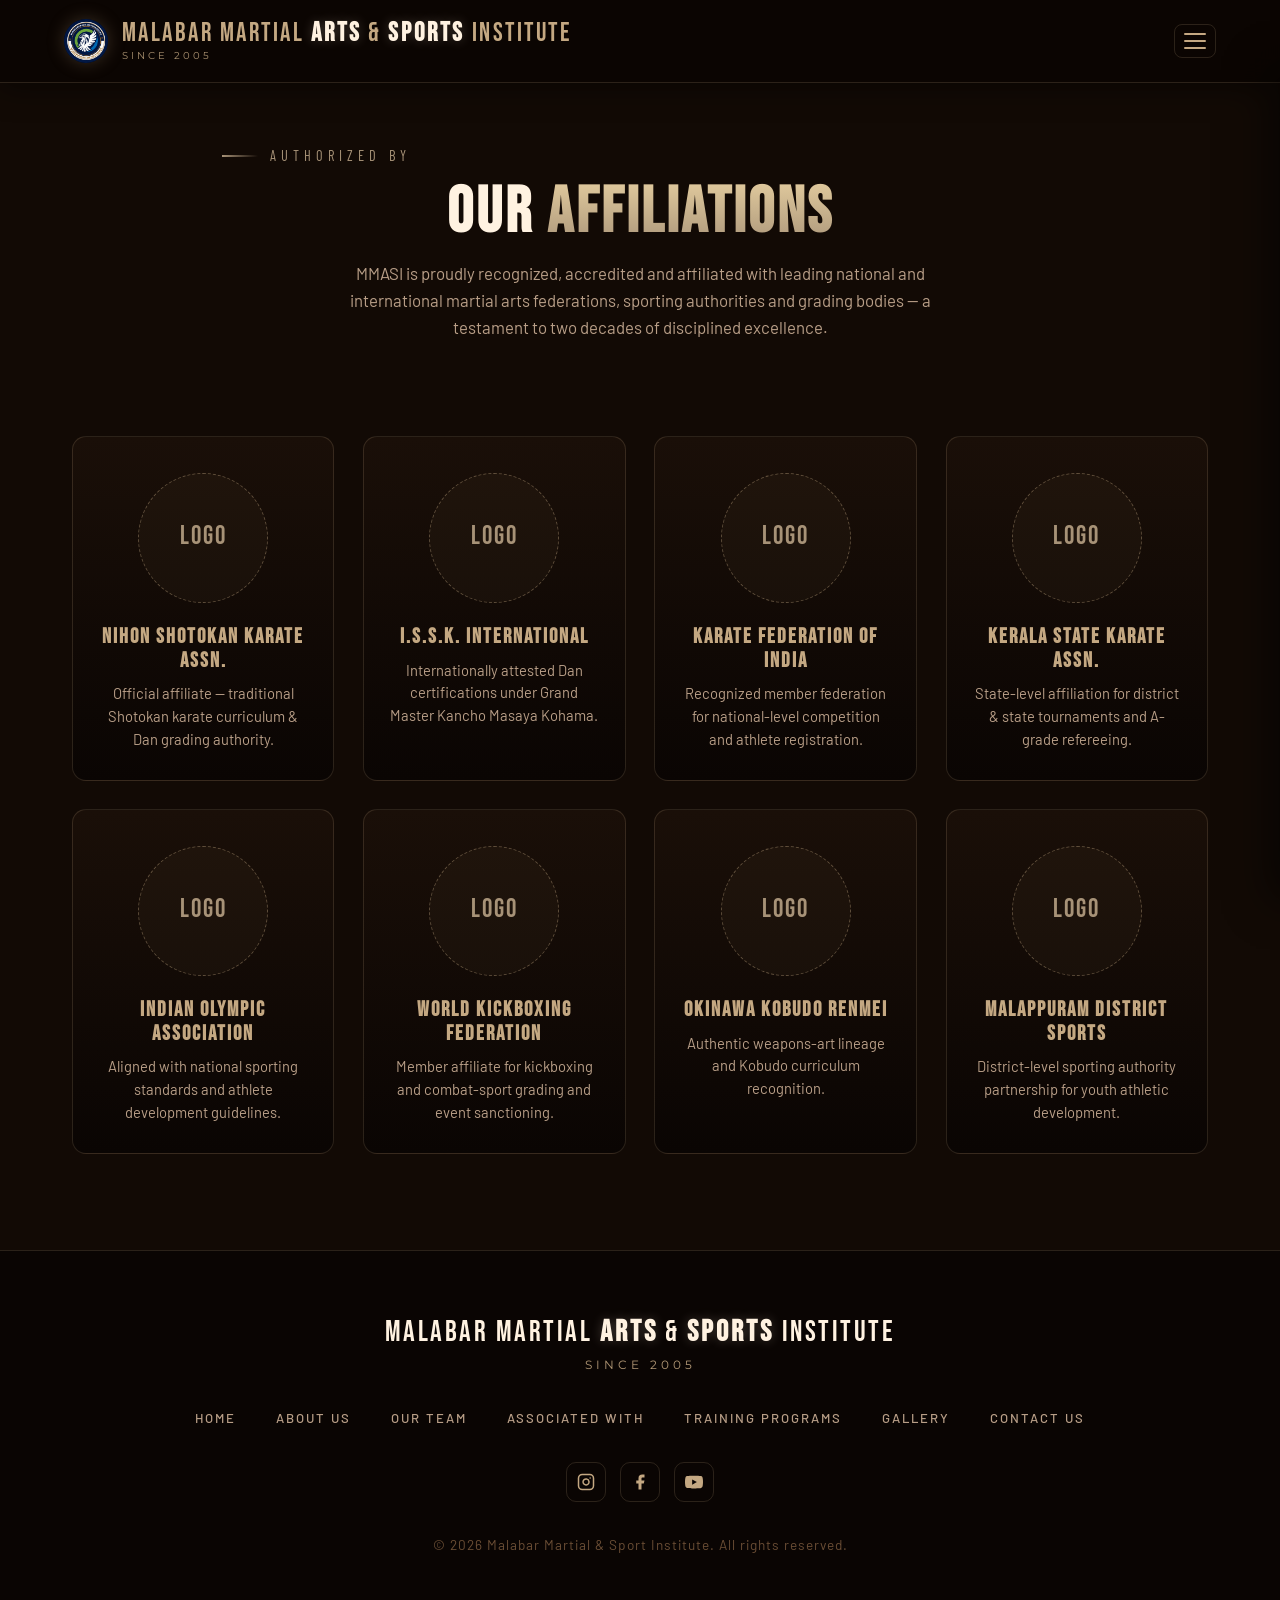
<file: associated.html>
<!DOCTYPE html>
<html lang="en">
<head>
<meta charset="UTF-8">
<meta name="viewport" content="width=device-width, initial-scale=1.0">
<title>Associated With — Malabar Martial & Sport Institute</title>
<meta name="description" content="Federations, associations and authorities that recognize and accredit Malabar Martial Arts & Sports Institute.">
<link href="https://fonts.googleapis.com/css2?family=Bebas+Neue&family=Montserrat:wght@300;400;500&family=Barlow:wght@300;400;500;600;700&family=Barlow+Condensed:wght@400;600;700&family=Cormorant+Garamond:ital,wght@1,400;1,500&display=swap" rel="stylesheet">
<link rel="stylesheet" href="styles.css">
</head>
<body>

<!-- NAV -->
<nav>
  <a href="index.html" class="nav-logo">
    <img src="logo.png" alt="MMASI Logo" class="nav-logo-img">
    <span class="nav-logo-text-wrap">
      <span class="nav-logo-text-desktop">MALABAR MARTIAL <span class="logo-arts">ARTS</span> &amp; <span class="logo-sports">SPORTS</span> INSTITUTE</span>
      <span class="nav-logo-text-mobile">MMASI</span>
      <span class="nav-logo-tag">Since 2005</span>
    </span>
  </a>
  <button class="nav-hamburger" id="hamburger" aria-label="Toggle menu" onclick="toggleMenu()">
    <span></span><span></span><span></span>
  </button>

  <div class="nav-drawer" id="navDrawer">
    <ul class="drawer-links">
      <li><a href="index.html" onclick="closeMenu()">Home</a></li>
      <li><a href="index.html#about" onclick="closeMenu()">About Us</a></li>
      <li><a href="team.html" onclick="closeMenu()">Our Team</a></li>
      <li><a href="associated.html" onclick="closeMenu()">Associated With</a></li>
      <li><a href="index.html#programs" onclick="closeMenu()">Training Programs</a></li>
      <li><a href="gallery.html" onclick="closeMenu()">Gallery</a></li>
      <li><a href="index.html#contact" onclick="closeMenu()">Contact Us</a></li>
    </ul>
    <div class="drawer-social">
      <div class="drawer-social-label">Follow Us</div>
      <div class="drawer-social-links">
        <a href="https://instagram.com" target="_blank" rel="noopener" aria-label="Instagram">
          <svg width="22" height="22" viewBox="0 0 24 24" fill="none" stroke="currentColor" stroke-width="2" stroke-linecap="round" stroke-linejoin="round"><rect x="2" y="2" width="20" height="20" rx="5" ry="5"/><path d="M16 11.37A4 4 0 1 1 12.63 8 4 4 0 0 1 16 11.37z"/><line x1="17.5" y1="6.5" x2="17.51" y2="6.5"/></svg>
        </a>
        <a href="https://facebook.com" target="_blank" rel="noopener" aria-label="Facebook">
          <svg width="22" height="22" viewBox="0 0 24 24" fill="currentColor"><path d="M18 2h-3a5 5 0 0 0-5 5v3H7v4h3v8h4v-8h3l1-4h-4V7a1 1 0 0 1 1-1h3z"/></svg>
        </a>
        <a href="https://youtube.com" target="_blank" rel="noopener" aria-label="YouTube">
          <svg width="22" height="22" viewBox="0 0 24 24" fill="currentColor"><path d="M23.5 6.19a3.02 3.02 0 0 0-2.12-2.14C19.56 3.5 12 3.5 12 3.5s-7.56 0-9.38.55A3.02 3.02 0 0 0 .5 6.19 31.5 31.5 0 0 0 0 12a31.5 31.5 0 0 0 .5 5.81 3.02 3.02 0 0 0 2.12 2.14c1.82.55 9.38.55 9.38.55s7.56 0 9.38-.55a3.02 3.02 0 0 0 2.12-2.14A31.5 31.5 0 0 0 24 12a31.5 31.5 0 0 0-.5-5.81zM9.55 15.5V8.5l6.27 3.5-6.27 3.5z"/></svg>
        </a>
      </div>
    </div>
  </div>
</nav>

<!-- HERO -->
<header class="assoc-hero reveal fade-bottom">
  <div class="section-label">Authorized By</div>
  <h1>OUR <em>AFFILIATIONS</em></h1>
  <p>MMASI is proudly recognized, accredited and affiliated with leading national and international martial arts federations, sporting authorities and grading bodies — a testament to two decades of disciplined excellence.</p>
</header>

<!-- GRID -->
<section class="assoc-grid">
  <div class="assoc-card reveal fade-bottom delay-1">
    <div class="assoc-logo-placeholder">LOGO</div>
    <h3>Nihon Shotokan Karate Assn.</h3>
    <p>Official affiliate — traditional Shotokan karate curriculum &amp; Dan grading authority.</p>
  </div>
  <div class="assoc-card reveal fade-bottom delay-2">
    <div class="assoc-logo-placeholder">LOGO</div>
    <h3>I.S.S.K. International</h3>
    <p>Internationally attested Dan certifications under Grand Master Kancho Masaya Kohama.</p>
  </div>
  <div class="assoc-card reveal fade-bottom delay-3">
    <div class="assoc-logo-placeholder">LOGO</div>
    <h3>Karate Federation of India</h3>
    <p>Recognized member federation for national-level competition and athlete registration.</p>
  </div>
  <div class="assoc-card reveal fade-bottom delay-1">
    <div class="assoc-logo-placeholder">LOGO</div>
    <h3>Kerala State Karate Assn.</h3>
    <p>State-level affiliation for district &amp; state tournaments and A-grade refereeing.</p>
  </div>
  <div class="assoc-card reveal fade-bottom delay-2">
    <div class="assoc-logo-placeholder">LOGO</div>
    <h3>Indian Olympic Association</h3>
    <p>Aligned with national sporting standards and athlete development guidelines.</p>
  </div>
  <div class="assoc-card reveal fade-bottom delay-3">
    <div class="assoc-logo-placeholder">LOGO</div>
    <h3>World Kickboxing Federation</h3>
    <p>Member affiliate for kickboxing and combat-sport grading and event sanctioning.</p>
  </div>
  <div class="assoc-card reveal fade-bottom delay-1">
    <div class="assoc-logo-placeholder">LOGO</div>
    <h3>Okinawa Kobudo Renmei</h3>
    <p>Authentic weapons-art lineage and Kobudo curriculum recognition.</p>
  </div>
  <div class="assoc-card reveal fade-bottom delay-2">
    <div class="assoc-logo-placeholder">LOGO</div>
    <h3>Malappuram District Sports</h3>
    <p>District-level sporting authority partnership for youth athletic development.</p>
  </div>
</section>

<!-- FOOTER -->
<footer>
  <div class="footer-logo">MALABAR MARTIAL <span class="logo-arts">ARTS</span> &amp; <span class="logo-sports">SPORTS</span> INSTITUTE<div class="footer-logo-tag">Since 2005</div></div>
  <ul class="footer-links">
    <li><a href="index.html">Home</a></li>
    <li><a href="index.html#about">About Us</a></li>
    <li><a href="team.html">Our Team</a></li>
    <li><a href="associated.html">Associated With</a></li>
    <li><a href="index.html#programs">Training Programs</a></li>
    <li><a href="gallery.html">Gallery</a></li>
    <li><a href="index.html#contact">Contact Us</a></li>
  </ul>
  <div class="footer-social">
    <a href="https://instagram.com" target="_blank" rel="noopener" aria-label="Instagram">
      <svg width="18" height="18" viewBox="0 0 24 24" fill="none" stroke="currentColor" stroke-width="2" stroke-linecap="round" stroke-linejoin="round"><rect x="2" y="2" width="20" height="20" rx="5" ry="5"/><path d="M16 11.37A4 4 0 1 1 12.63 8 4 4 0 0 1 16 11.37z"/><line x1="17.5" y1="6.5" x2="17.51" y2="6.5"/></svg>
    </a>
    <a href="https://facebook.com" target="_blank" rel="noopener" aria-label="Facebook">
      <svg width="18" height="18" viewBox="0 0 24 24" fill="currentColor"><path d="M18 2h-3a5 5 0 0 0-5 5v3H7v4h3v8h4v-8h3l1-4h-4V7a1 1 0 0 1 1-1h3z"/></svg>
    </a>
    <a href="https://youtube.com" target="_blank" rel="noopener" aria-label="YouTube">
      <svg width="18" height="18" viewBox="0 0 24 24" fill="currentColor"><path d="M23.5 6.19a3.02 3.02 0 0 0-2.12-2.14C19.56 3.5 12 3.5 12 3.5s-7.56 0-9.38.55A3.02 3.02 0 0 0 .5 6.19 31.5 31.5 0 0 0 0 12a31.5 31.5 0 0 0 .5 5.81 3.02 3.02 0 0 0 2.12 2.14c1.82.55 9.38.55 9.38.55s7.56 0 9.38-.55a3.02 3.02 0 0 0 2.12-2.14A31.5 31.5 0 0 0 24 12a31.5 31.5 0 0 0-.5-5.81zM9.55 15.5V8.5l6.27 3.5-6.27 3.5z"/></svg>
    </a>
  </div>
  <div class="footer-copy">© 2026 Malabar Martial & Sport Institute. All rights reserved.</div>
</footer>

<script src="script.js"></script>
</body>
</html>
</file>
<file: styles.css>
@import url('https://fonts.googleapis.com/css2?family=Bebas+Neue&family=Barlow:wght@300;400;500;600;700&family=Barlow+Condensed:wght@400;600;700&family=Cormorant+Garamond:ital,wght@1,400;1,500&display=swap');

:root {
  /* UNIFIED LUXURY DARK-GOLD */
  --bg: #120A05;
  --bg-card: #1A0F08;
  --bg-raised: #241810;
  --bg-deep: #0A0503;
  --gold: #A79277;
  --gold-light: #C4A882;
  --gold-bright: #E6CFA1;
  --gold-dark: #8B7355;
  --accent: #D4956A;
  --warm: #FFF2E1;
  --muted: #B89E87;
  --dim: #6B4E35;
  --border: rgba(196, 168, 130, 0.18);
  --border-light: rgba(196, 168, 130, 0.4);
  --gold-glow: 0 0 24px rgba(196, 168, 130, 0.45), 0 0 60px rgba(196, 168, 130, 0.18);
}

* { margin: 0; padding: 0; box-sizing: border-box; }
html { scroll-behavior: smooth; }
body {
  font-family: 'Barlow', sans-serif;
  background: var(--bg);
  color: var(--warm);
  overflow-x: hidden;
  line-height: 1.6;
}

/* Universal heading polish */
h1, h2, h3, h4, .section-title, .sensei-name, .program-card h3,
.discipline-card h3, .location-card h3, .mv-title, .footer-logo {
  letter-spacing: 2.2px;
  line-height: 1.15;
}

/* NAVBAR */
nav {
  position: fixed; top: 0; left: 0; right: 0; z-index: 100;
  display: flex; align-items: center; justify-content: space-between;
  padding: 1.2rem 4rem;
  background: rgba(10, 5, 3, 0.82);
  box-shadow: 0 4px 30px rgba(0, 0, 0, 0.5);
  backdrop-filter: blur(14px); -webkit-backdrop-filter: blur(14px);
  border-bottom: 1px solid var(--border);
}
.nav-logo {
  font-family: 'Bebas Neue', sans-serif;
  font-size: 1.6rem; letter-spacing: 2.5px; color: var(--warm);
  display: flex; align-items: center; gap: 0.85rem; text-decoration: none;
}
.nav-logo span { color: var(--gold-light); }
.nav-logo-text-wrap { display: flex; flex-direction: column; line-height: 1; gap: 4px; }
.nav-logo-text-mobile { display: none; }
.nav-logo-text-desktop { display: inline; }
.nav-logo-tag {
  font-family: 'Montserrat', sans-serif;
  font-size: 0.62rem; letter-spacing: 3px; text-transform: uppercase;
  color: var(--gold-light) !important; font-weight: 400;
  opacity: 0.85;
}
.nav-logo-img { width: 44px; height: 44px; object-fit: contain; border-radius: 50%; box-shadow: 0 0 18px rgba(196,168,130,0.25); }

/* Footer heritage tag */
.footer-logo-tag {
  font-family: 'Montserrat', sans-serif;
  font-size: 0.72rem; letter-spacing: 4px; text-transform: uppercase;
  color: var(--gold-light); font-weight: 400;
  margin-top: 0.6rem; opacity: 0.9;
}

/* Associated With page */
.assoc-hero {
  padding: 9rem 2rem 3rem; text-align: center; max-width: 900px; margin: 0 auto;
}
.assoc-hero h1 {
  font-family: 'Bebas Neue', sans-serif; font-size: clamp(2.4rem, 5vw, 4rem);
  letter-spacing: 3px; margin: 1rem 0;
}
.assoc-hero h1 em {
  font-style: normal;
  background: linear-gradient(180deg, var(--gold-bright), var(--gold));
  -webkit-background-clip: text; background-clip: text; -webkit-text-fill-color: transparent;
}
.assoc-hero p { color: var(--muted); font-size: 1.05rem; max-width: 640px; margin: 1rem auto 0; }
.assoc-grid {
  max-width: 1200px; margin: 3rem auto 6rem; padding: 0 2rem;
  display: grid; grid-template-columns: repeat(auto-fit, minmax(240px, 1fr));
  gap: 1.8rem;
}
.assoc-card {
  background: linear-gradient(180deg, var(--bg-card), var(--bg-deep));
  border: 1px solid var(--border);
  border-radius: 14px;
  padding: 2.2rem 1.6rem 1.8rem;
  text-align: center;
  transition: 0.4s ease;
  position: relative; overflow: hidden;
}
.assoc-card::before {
  content: ''; position: absolute; top: 0; left: 0; right: 0; height: 2px;
  background: linear-gradient(90deg, transparent, var(--gold-light), transparent);
  opacity: 0; transition: 0.4s ease;
}
.assoc-card:hover {
  transform: translateY(-6px);
  border-color: var(--gold-light);
  box-shadow: var(--gold-glow);
}
.assoc-card:hover::before { opacity: 1; }
.assoc-logo-placeholder {
  width: 130px; height: 130px; margin: 0 auto 1.4rem;
  border: 1.5px dashed var(--border-light); border-radius: 50%;
  display: flex; align-items: center; justify-content: center;
  background: rgba(196,168,130,0.04);
  color: var(--gold); font-family: 'Bebas Neue', sans-serif;
  font-size: 1.6rem; letter-spacing: 2px;
}
.assoc-card h3 {
  font-family: 'Bebas Neue', sans-serif;
  font-size: 1.3rem; letter-spacing: 2px; color: var(--gold-light);
  margin-bottom: 0.6rem;
}
.assoc-card p {
  color: var(--muted); font-size: 0.92rem; line-height: 1.55;
}
@media (max-width: 768px) {
  .nav-logo-tag { font-size: 0.55rem; letter-spacing: 2.5px; }
}

.nav-hamburger {
  display: flex; flex-direction: column; gap: 5px;
  cursor: pointer; padding: 8px 9px;
  background: transparent; border: 1px solid var(--border);
  border-radius: 8px; transition: 0.3s ease;
}
.nav-hamburger:hover { border-color: var(--gold); box-shadow: 0 0 14px rgba(196,168,130,0.2); }
.nav-hamburger span { width: 22px; height: 2px; background: var(--gold-light); border-radius: 2px; transition: 0.3s ease; }

.nav-drawer {
  position: fixed; top: 70px; right: 0;
  width: 320px; height: calc(100vh - 70px);
  background: var(--bg-card); border-left: 1px solid var(--border);
  transform: translateX(100%); transition: 0.4s cubic-bezier(0.4, 0, 0.2, 1);
  z-index: 99; box-shadow: -10px 0 40px rgba(0,0,0,0.6);
}
.nav-drawer.open { transform: translateX(0); }
.drawer-links { list-style: none; padding: 20px; }
.drawer-links a {
  display: block; padding: 14px 0; color: var(--warm);
  text-decoration: none; font-weight: 500; letter-spacing: 1.5px;
  text-transform: uppercase; font-size: 0.9rem; transition: 0.3s;
}
.drawer-links a:hover { color: var(--gold-light); padding-left: 10px; }
/* PROGRAMS THUMBNAIL */
.program-thumb-wrap {
  width: 100%; height: 180px;
  border-radius: 12px; overflow: hidden;
  margin-bottom: 1.6rem;
  border: 1.5px solid var(--gold-light);
  box-shadow: 0 4px 20px rgba(196,168,130,0.18);
  position: relative;
}
.program-thumb {
  width: 100%; height: 100%; object-fit: cover;
  display: block;
  filter: saturate(0.75) brightness(0.85);
  transition: transform 0.55s cubic-bezier(0.2,0.8,0.2,1), filter 0.55s ease;
}
.program-card:hover .program-thumb {
  transform: scale(1.08);
  filter: saturate(0.95) brightness(0.95);
}
.program-thumb-wrap::after {
  content: '';
  position: absolute; inset: 0;
  background: linear-gradient(180deg, transparent 55%, rgba(10,5,3,0.65) 100%);
  pointer-events: none;
  border-radius: 10px;
}


/* HERO */
.hero {
  min-height: 100vh; display: flex; align-items: center;
  position: relative; overflow: hidden;
  padding: 9rem 4rem 5rem;
}
.hero-bg {
  position: absolute; inset: 0;
  background: linear-gradient(135deg, rgba(10,5,3,0.94), rgba(26,15,8,0.88)),
              url('https://images.unsplash.com/photo-1555597673-b21d5c935865?w=1800&q=80') center/cover no-repeat;
}
.hero-accent {
  position: absolute; inset: 0;
  background: radial-gradient(circle at 80% 20%, rgba(196,168,130,0.18), transparent 55%),
              radial-gradient(circle at 0% 100%, rgba(212,149,106,0.08), transparent 50%);
  pointer-events: none;
}
.kanji-bg {
  position: absolute; right: -5%; top: 50%;
  transform: translateY(-50%);
  font-size: 42vw; color: rgba(196,168,130,0.035);
  font-family: serif; line-height: 1; pointer-events: none; z-index: 1;
}
.hero-content { position: relative; z-index: 2; max-width: 760px; }
.hero-logo-img {
  width: 150px; height: 150px; object-fit: contain;
  border-radius: 50%; display: block; margin-bottom: 2rem;
  filter: drop-shadow(0 0 35px rgba(196,168,130,0.4));
}
.hero-eyebrow {
  font-family: 'Barlow Condensed', sans-serif;
  font-size: 0.9rem; letter-spacing: 6px;
  text-transform: uppercase; color: var(--gold);
  margin-bottom: 1.2rem;
}
.white { color: var(--warm); }
h1 {
  font-family: 'Bebas Neue', sans-serif;
  font-size: clamp(3.2rem, 8vw, 8rem);
  line-height: 0.95; letter-spacing: 3px;
  color: var(--warm); margin-bottom: 1.2rem; text-transform: uppercase;
}
h1 .accent {
  color: var(--gold-light);
  text-shadow: 0 0 30px rgba(196,168,130,0.35);
  background: linear-gradient(180deg, var(--gold-bright), var(--gold));
  -webkit-background-clip: text; background-clip: text;
  -webkit-text-fill-color: transparent;
}
.hero-tagline {
  font-family: 'Cormorant Garamond', serif;
  font-style: italic; font-size: clamp(1.3rem, 2.2vw, 1.8rem);
  color: var(--gold-light); margin-bottom: 1.5rem;
  letter-spacing: 1px;
}
.hero-sub {
  font-size: 1.08rem; color: var(--muted);
  line-height: 1.75; max-width: 540px; margin-bottom: 2.5rem;
}

/* BUTTONS */
.hero-buttons { display: flex; gap: 1rem; flex-wrap: wrap; }
.btn-primary {
  background: linear-gradient(135deg, var(--gold-light), var(--gold-dark));
  color: var(--bg); padding: 1.1rem 2.6rem; border: none;
  border-radius: 8px; font-weight: 700; letter-spacing: 2px;
  text-decoration: none; transition: 0.4s ease;
  display: inline-block; text-transform: uppercase; font-size: 0.9rem;
  box-shadow: 0 6px 20px rgba(196,168,130,0.3);
}
.btn-primary:hover {
  transform: translateY(-3px);
  box-shadow: 0 10px 30px rgba(196,168,130,0.5);
}
.btn-ghost {
  background: transparent; color: var(--gold-light);
  padding: 1.1rem 2.6rem; border: 1px solid var(--gold);
  border-radius: 8px; font-weight: 600; letter-spacing: 2px;
  text-decoration: none; transition: 0.4s ease;
  position: relative; overflow: hidden; z-index: 1;
  text-transform: uppercase; font-size: 0.9rem;
}
.btn-ghost::before {
  content: ''; position: absolute; top: 0; left: 0;
  width: 0%; height: 100%;
  background: linear-gradient(135deg, var(--gold), var(--gold-dark));
  transition: 0.4s ease; z-index: -1;
}
.btn-ghost:hover::before { width: 100%; }
.btn-ghost:hover { color: var(--bg); box-shadow: 0 6px 20px rgba(167,146,119,0.3); }

/* HERO STATS */
.hero-stats {
  position: absolute; bottom: 4rem; right: 4rem;
  display: flex; gap: 3rem; z-index: 2;
}
.stat-item { text-align: center; }
.stat-num { font-family: 'Bebas Neue', sans-serif; font-size: 3rem; color: var(--gold-light); line-height: 1; }
.stat-num span { color: var(--accent); }
.stat-label {
  font-family: 'Barlow Condensed', sans-serif;
  font-size: 0.8rem; letter-spacing: 2.5px; color: var(--muted);
  text-transform: uppercase; margin-top: 0.5rem;
}

/* SECTION */
section { padding: 8rem 4rem; position: relative; }
.section-label {
  font-family: 'Barlow Condensed', sans-serif;
  font-size: 0.9rem; letter-spacing: 5px; text-transform: uppercase;
  color: var(--gold); margin-bottom: 1rem;
  display: flex; align-items: center; gap: 12px;
}
.section-label::before {
  content: ''; display: inline-block;
  width: 36px; height: 2px;
  background: linear-gradient(to right, var(--gold), transparent);
}
.section-title {
  font-family: 'Bebas Neue', sans-serif;
  font-size: clamp(2.8rem, 6vw, 5rem);
  color: var(--warm); margin-bottom: 4rem; letter-spacing: 2.5px;
}
.section-title em {
  font-style: normal;
  background: linear-gradient(180deg, var(--gold-bright), var(--gold));
  -webkit-background-clip: text; background-clip: text;
  -webkit-text-fill-color: transparent;
}

/* SECTION BACKGROUNDS */
#programs, #instructors, #locations, #mission-vision { background: var(--bg-card); }
#about, #disciplines, #why-us, #contact { background: var(--bg); }

/* ABOUT */
#about {
  display: flex; align-items: center; gap: 5rem;
}
.about-visual { flex: 1; position: relative; }
.about-img {
  width: 100%; border-radius: 16px;
  box-shadow: 0 25px 60px rgba(0,0,0,0.6);
  border: 1px solid var(--border);
}
.about-badge {
  position: absolute; bottom: -2rem; right: -2rem;
  background: linear-gradient(135deg, var(--gold-bright), var(--gold-dark));
  padding: 2rem; border-radius: 50%;
  width: 150px; height: 150px;
  display: flex; flex-direction: column;
  align-items: center; justify-content: center; text-align: center;
  box-shadow: 0 15px 40px rgba(196,168,130,0.35);
  border: 4px solid var(--bg);
}
.about-badge-num { font-family: 'Bebas Neue', sans-serif; font-size: 3.5rem; line-height: 1; color: var(--bg); }
.about-badge-text { font-family: 'Barlow Condensed', sans-serif; font-size: 0.8rem; font-weight: 700; text-transform: uppercase; color: var(--bg); line-height: 1.2; }
.about-content { flex: 1; }
.about-content p { color: var(--muted); line-height: 1.85; margin-bottom: 1.5rem; font-size: 1.05rem; }
.about-content p span { color: var(--gold-light); font-weight: 600; }
.legacy-pull {
  font-family: 'Cormorant Garamond', serif;
  font-style: italic; font-size: 1.4rem !important;
  color: var(--gold-light) !important;
  border-left: 2px solid var(--gold);
  padding-left: 1.5rem; margin-bottom: 2rem !important;
  line-height: 1.5 !important;
}
.about-features {
  display: grid; grid-template-columns: 1fr 1fr; gap: 1rem;
  list-style: none; margin-top: 2rem;
}
.about-features li {
  display: flex; align-items: center; gap: 10px;
  color: var(--warm); font-weight: 500;
}
.about-features li::before { content: '◆'; color: var(--gold); font-size: 0.8rem; }

/* MISSION & VISION */
#mission-vision { padding: 6rem 4rem; }
.mv-grid {
  display: grid; grid-template-columns: 1fr 1fr; gap: 2.5rem;
  max-width: 1300px; margin: 0 auto;
}
.mv-card {
  position: relative; overflow: hidden;
  background: linear-gradient(160deg, var(--bg-raised) 0%, var(--bg-deep) 100%);
  border: 1px solid var(--border);
  border-radius: 20px; padding: 3.5rem 3rem;
  transition: 0.5s ease;
}
.mv-card::before {
  content: ''; position: absolute; top: 0; left: 0; right: 0; height: 3px;
  background: linear-gradient(90deg, transparent, var(--gold-light), transparent);
}
.mv-card:hover {
  border-color: var(--gold-light);
  box-shadow: 0 20px 60px rgba(0,0,0,0.5), 0 0 40px rgba(196,168,130,0.15);
  transform: translateY(-6px);
}
.mv-kanji {
  position: absolute; bottom: -2rem; right: -1rem;
  font-family: serif; font-size: 14rem;
  color: rgba(196,168,130,0.05); line-height: 1; pointer-events: none;
}
.mv-title {
  font-family: 'Bebas Neue', sans-serif;
  font-size: 2.4rem; color: var(--warm);
  letter-spacing: 2.2px; margin: 0.5rem 0 1.5rem;
}
.mv-title em {
  font-family: 'Cormorant Garamond', serif;
  font-style: italic; font-weight: 500;
  background: linear-gradient(180deg, var(--gold-bright), var(--gold));
  -webkit-background-clip: text; background-clip: text;
  -webkit-text-fill-color: transparent;
  letter-spacing: 1px;
}
.mv-card p { color: var(--muted); line-height: 1.85; font-size: 1.05rem; position: relative; z-index: 1; }

/* SENSEI HERO (Single Profile) */
.sensei-hero {
  display: grid;
  grid-template-columns: 0.9fr 1.1fr;
  gap: 4rem; align-items: center;
  background: linear-gradient(160deg, var(--bg-raised) 0%, var(--bg-deep) 100%);
  border: 1px solid var(--border);
  border-radius: 24px;
  padding: 4rem;
  box-shadow: 0 30px 80px rgba(0,0,0,0.5);
  position: relative; overflow: hidden;
}
.sensei-hero::before {
  content: '武'; position: absolute;
  top: 50%; right: -3rem; transform: translateY(-50%);
  font-family: serif; font-size: 32rem;
  color: rgba(196,168,130,0.025); line-height: 1; pointer-events: none;
}
.sensei-photo-wrap { position: relative; }
.sensei-frame {
  position: absolute; inset: -14px;
  border: 1px solid var(--gold);
  border-radius: 16px; pointer-events: none;
  box-shadow: var(--gold-glow);
}
.sensei-main-photo {
  width: 100%; aspect-ratio: 3/4; object-fit: cover;
  border-radius: 12px; display: block;
  border: 1px solid var(--border);
  filter: contrast(1.05) saturate(0.95);
}
.sensei-badge {
  position: absolute; bottom: -1.5rem; right: -1.5rem;
  background: linear-gradient(135deg, var(--gold-bright), var(--gold-dark));
  width: 130px; height: 130px; border-radius: 50%;
  display: flex; flex-direction: column;
  align-items: center; justify-content: center; text-align: center;
  box-shadow: 0 15px 40px rgba(196,168,130,0.4);
  border: 4px solid var(--bg-card);
}
.sensei-badge-num { font-family: 'Bebas Neue', sans-serif; font-size: 2.6rem; line-height: 1; color: var(--bg); }
.sensei-badge-num sup { font-size: 1rem; }
.sensei-badge-text { font-family: 'Barlow Condensed', sans-serif; font-size: 0.72rem; font-weight: 700; text-transform: uppercase; color: var(--bg); line-height: 1.2; margin-top: 4px; letter-spacing: 1.5px; }
.sensei-info { position: relative; z-index: 1; }
.sensei-eyebrow {
  font-family: 'Barlow Condensed', sans-serif;
  font-size: 0.9rem; letter-spacing: 4px;
  color: var(--gold); text-transform: uppercase; margin-bottom: 1rem;
}
.sensei-name {
  font-family: 'Bebas Neue', sans-serif;
  font-size: clamp(2.6rem, 5vw, 4.2rem);
  color: var(--warm); margin-bottom: 0.6rem;
  letter-spacing: 2.5px; line-height: 1;
}
.sensei-name span {
  background: linear-gradient(180deg, var(--gold-bright), var(--gold));
  -webkit-background-clip: text; background-clip: text;
  -webkit-text-fill-color: transparent;
}
.sensei-title {
  font-family: 'Barlow Condensed', sans-serif;
  color: var(--gold-light); font-size: 1rem;
  text-transform: uppercase; letter-spacing: 2.5px;
  margin-bottom: 1.8rem; padding-bottom: 1.5rem;
  border-bottom: 1px solid var(--border);
}
.sensei-bio { color: var(--muted); line-height: 1.85; font-size: 1.02rem; margin-bottom: 1.2rem; }
.sensei-qualifications {
  display: grid; grid-template-columns: repeat(3, 1fr); gap: 0.8rem;
  margin-top: 1.5rem;
}
.qual-item {
  display: flex; flex-direction: column; align-items: center; text-align: center;
  gap: 8px; background: rgba(196,168,130,0.05);
  padding: 1.2rem 0.8rem; border-radius: 12px;
  border: 1px solid var(--border); transition: 0.3s;
}
.qual-item:hover { border-color: var(--gold-light); background: rgba(196,168,130,0.1); }
.qual-icon { font-size: 1.6rem; }
.qual-text { color: var(--warm); font-weight: 600; letter-spacing: 0.5px; font-size: 0.85rem; line-height: 1.3; }

/* PROGRAMS */
.programs-grid {
  display: grid; grid-template-columns: repeat(auto-fit, minmax(300px, 1fr));
  gap: 2rem;
}
.program-card {
  background: var(--bg-raised); padding: 3rem 2.5rem;
  border: 1px solid var(--border); border-radius: 16px;
  transition: 0.4s ease; position: relative; overflow: hidden;
}
.program-card::after {
  content: ''; position: absolute; top: 0; left: 0; right: 0; height: 3px;
  background: linear-gradient(to right, var(--gold-bright), var(--accent));
  opacity: 0; transition: 0.4s ease;
}
.program-card:hover {
  transform: translateY(-10px); border-color: var(--gold-light);
  box-shadow: 0 20px 50px rgba(0,0,0,0.6), 0 0 30px rgba(196,168,130,0.15);
}
.program-card:hover::after { opacity: 1; }
.program-icon {
  font-size: 2.2rem; margin-bottom: 1.5rem;
  display: inline-flex; align-items: center; justify-content: center;
  width: 76px; height: 76px; border-radius: 50%;
  background:
    radial-gradient(circle at 30% 30%, rgba(230,207,161,0.35), rgba(167,146,119,0.08) 60%),
    linear-gradient(135deg, rgba(230,207,161,0.18), rgba(139,115,85,0.12));
  border: 1.5px solid var(--gold);
  box-shadow:
    inset 0 0 14px rgba(230,207,161,0.18),
    0 4px 18px rgba(0,0,0,0.45),
    0 0 0 4px rgba(196,168,130,0.08);
  transition: transform 0.45s ease, box-shadow 0.45s ease, border-color 0.45s ease;
}
.program-card:hover .program-icon {
  transform: scale(1.08) rotate(-3deg);
  border-color: var(--gold-bright);
  box-shadow:
    inset 0 0 18px rgba(230,207,161,0.28),
    0 8px 26px rgba(0,0,0,0.55),
    0 0 0 5px rgba(196,168,130,0.14),
    var(--gold-glow);
}
.program-card h3 {
  font-family: 'Bebas Neue', sans-serif;
  font-size: 2.2rem; margin-bottom: 0.8rem; color: var(--warm);
}
.program-age {
  font-family: 'Barlow Condensed', sans-serif;
  font-size: 0.85rem; letter-spacing: 2.5px;
  color: var(--gold); text-transform: uppercase; margin-bottom: 2rem;
}
.program-card p { color: var(--muted); line-height: 1.7; margin-bottom: 2rem; }
.program-belt {
  font-family: 'Barlow Condensed', sans-serif;
  font-size: 0.8rem; letter-spacing: 2.5px;
  color: var(--gold-dark); font-weight: 600;
}

/* WHY CHOOSE US */
.why-grid {
  display: grid; grid-template-columns: repeat(auto-fit, minmax(280px, 1fr));
  gap: 1.5rem;
}
.why-card {
  position: relative; overflow: hidden;
  background: linear-gradient(160deg, var(--bg-card) 0%, var(--bg-deep) 100%);
  border: 1px solid var(--border); border-radius: 16px;
  padding: 2.5rem 2rem; transition: 0.45s ease;
}
.why-card::before {
  content: ''; position: absolute; inset: 0;
  background: radial-gradient(circle at top right, rgba(196,168,130,0.15), transparent 60%);
  opacity: 0; transition: 0.5s ease; pointer-events: none;
}
.why-card:hover {
  transform: translateY(-8px); border-color: var(--gold-light);
  box-shadow: 0 20px 50px rgba(0,0,0,0.5), 0 0 40px rgba(196,168,130,0.15);
}
.why-card:hover::before { opacity: 1; }
.why-num {
  position: absolute; top: 1.2rem; right: 1.5rem;
  font-family: 'Bebas Neue', sans-serif;
  font-size: 3rem; color: rgba(196,168,130,0.12);
  line-height: 1; transition: 0.4s ease;
}
.why-card:hover .why-num { color: rgba(196,168,130,0.35); }
.why-icon {
  font-size: 2rem; margin-bottom: 1.5rem;
  width: 56px; height: 56px;
  display: flex; align-items: center; justify-content: center;
  background: rgba(196,168,130,0.08);
  border: 1px solid var(--border); border-radius: 12px;
  position: relative; z-index: 1;
}
.why-card h4 {
  font-family: 'Bebas Neue', sans-serif;
  font-size: 1.5rem; color: var(--warm);
  margin-bottom: 0.8rem; letter-spacing: 2px;
  position: relative; z-index: 1;
}
.why-card p { color: var(--muted); line-height: 1.7; font-size: 0.95rem; position: relative; z-index: 1; }

/* DISCIPLINES */
.disciplines-grid {
  display: grid; grid-template-columns: repeat(auto-fit, minmax(250px, 1fr));
  gap: 1.5rem;
}
.discipline-card {
  background: var(--bg-card); border: 1px solid var(--border);
  border-radius: 12px; padding: 2.5rem 2rem;
  transition: 0.4s ease; position: relative;
}
.discipline-card:hover {
  border-color: var(--gold-light); transform: translateY(-5px);
  background: var(--bg-raised); box-shadow: 0 12px 35px rgba(0,0,0,0.5), 0 0 25px rgba(196,168,130,0.12);
}
.discipline-num {
  font-family: 'Bebas Neue', sans-serif;
  font-size: 3rem; color: rgba(196,168,130,0.15);
  position: absolute; top: 1rem; right: 1.5rem;
  line-height: 1; transition: 0.4s ease;
}
.discipline-card:hover .discipline-num { color: rgba(196,168,130,0.45); }
.discipline-card h3 {
  font-family: 'Bebas Neue', sans-serif;
  font-size: 1.7rem; color: var(--warm);
  margin-bottom: 1rem; position: relative; z-index: 1;
}
.discipline-card p { color: var(--muted); line-height: 1.6; position: relative; z-index: 1; }

/* LOCATIONS — Premium */
.locations-grid {
  display: grid; grid-template-columns: repeat(auto-fit, minmax(320px, 1fr));
  gap: 2rem;
}
.location-card {
  position: relative; overflow: hidden;
  background: linear-gradient(160deg, var(--bg-raised) 0%, var(--bg-deep) 100%);
  border: 1px solid var(--border); border-radius: 18px;
  padding: 2.8rem; transition: 0.45s ease;
}
.location-card::before {
  content: ''; position: absolute; top: 0; left: 0; right: 0; height: 2px;
  background: linear-gradient(90deg, transparent, var(--gold-light), transparent);
}
.location-card:hover {
  border-color: var(--gold-light); transform: translateY(-6px);
  box-shadow: 0 20px 50px rgba(0,0,0,0.6), 0 0 35px rgba(196,168,130,0.18);
}
.loc-tag {
  display: inline-block; font-family: 'Barlow Condensed', sans-serif;
  font-size: 0.7rem; letter-spacing: 3px; text-transform: uppercase;
  color: var(--gold); padding: 4px 10px;
  background: rgba(196,168,130,0.08);
  border: 1px solid var(--border); border-radius: 4px;
  margin-bottom: 1.2rem;
}
.location-card h3 {
  font-family: 'Bebas Neue', sans-serif;
  font-size: 2.4rem; color: var(--warm);
  margin-bottom: 1rem; letter-spacing: 2.5px;
}
.location-card h3 span { color: var(--gold-light); }
.loc-divider {
  width: 50px; height: 2px;
  background: linear-gradient(to right, var(--gold), transparent);
  margin-bottom: 1.5rem;
}
.location-address, .location-phone {
  display: flex; align-items: flex-start; gap: 12px;
  color: var(--muted); line-height: 1.6; margin-bottom: 1rem;
  text-decoration: none; font-size: 0.95rem;
}
.location-phone { font-weight: 600; color: var(--gold); transition: 0.3s; }
.location-phone:hover { color: var(--gold-light); }
.loc-icon { font-size: 1.1rem; flex-shrink: 0; }

.btn-map {
  display: inline-flex; align-items: center; gap: 10px;
  margin-top: 1.8rem; padding: 0.9rem 1.8rem;
  background: transparent; color: var(--gold-light);
  border: 1.5px solid var(--gold); border-radius: 8px;
  font-family: 'Barlow Condensed', sans-serif;
  font-weight: 600; letter-spacing: 2.5px; text-transform: uppercase;
  font-size: 0.85rem; text-decoration: none;
  transition: 0.4s ease; position: relative; overflow: hidden; z-index: 1;
}
.btn-map::before {
  content: ''; position: absolute; inset: 0;
  background: linear-gradient(135deg, var(--gold-bright), var(--gold-dark));
  transform: translateY(100%); transition: 0.4s ease; z-index: -1;
}
.btn-map:hover::before { transform: translateY(0); }
.btn-map:hover { color: var(--bg); border-color: var(--gold-light); box-shadow: 0 8px 25px rgba(196,168,130,0.3); }
.btn-map svg { transition: 0.3s; }
.btn-map:hover svg { transform: translateX(3px); }

/* CONTACT */
#contact {
  text-align: center; padding: 8rem 4rem;
  background: linear-gradient(180deg, var(--bg) 0%, var(--bg-card) 100%);
  border-top: 1px solid var(--border);
}
#contact h2 {
  font-family: 'Bebas Neue', sans-serif;
  font-size: clamp(2.8rem, 5vw, 4.5rem);
  color: var(--warm); letter-spacing: 2.5px;
  margin-bottom: 1.5rem; line-height: 1.1;
}
#contact p { color: var(--muted); max-width: 600px; margin: 0 auto 3rem; font-size: 1.1rem; line-height: 1.6; }
.form-row {
  display: flex; gap: 1.2rem; flex-wrap: wrap;
  max-width: 850px; margin: auto; justify-content: center;
}
.form-row input, .form-row select {
  flex: 1; min-width: 200px; padding: 1.2rem 1.5rem;
  background: var(--bg-raised); border: 1px solid var(--border);
  border-radius: 8px; color: var(--warm);
  font-family: 'Barlow', sans-serif; font-size: 1rem;
  outline: none; transition: 0.3s;
}
.form-row input::placeholder { color: var(--dim); }
.form-row input:focus, .form-row select:focus {
  border-color: var(--gold-light); box-shadow: 0 0 15px rgba(196,168,130,0.18);
}
.btn-white {
  background: linear-gradient(135deg, var(--gold-bright), var(--gold-dark));
  color: var(--bg); border: none;
  padding: 1.2rem 2.6rem; border-radius: 8px;
  font-weight: 700; font-size: 0.95rem; letter-spacing: 2px;
  text-transform: uppercase; cursor: pointer; transition: 0.4s ease;
  box-shadow: 0 6px 20px rgba(196,168,130,0.25);
}
.btn-white:hover { transform: translateY(-3px); box-shadow: 0 12px 30px rgba(196,168,130,0.4); }

/* FOOTER */
footer {
  background: var(--bg-deep); color: var(--warm);
  padding: 4rem; border-top: 1px solid var(--border);
  display: flex; flex-direction: column; align-items: center; gap: 2rem;
}
.footer-logo { font-family: 'Bebas Neue', sans-serif; font-size: 1.8rem; letter-spacing: 2.5px; text-align: center; }
.footer-logo span { color: var(--gold); }
.footer-links { display: flex; gap: 2.5rem; list-style: none; flex-wrap: wrap; justify-content: center; }
.footer-links a {
  color: var(--muted); text-decoration: none;
  font-weight: 500; letter-spacing: 2px; transition: 0.3s;
  text-transform: uppercase; font-size: 0.82rem;
}
.footer-links a:hover { color: var(--gold-light); }
.footer-copy { color: var(--dim); font-size: 0.85rem; letter-spacing: 1px; }

/* SOCIAL ICONS */
.drawer-social { padding: 20px; border-top: 1px solid var(--border); }
.drawer-social-label {
  font-family: 'Bebas Neue', sans-serif;
  font-size: 1.1rem; letter-spacing: 2px; color: var(--gold);
  margin-bottom: 12px;
}
.drawer-social-links {
  display: flex; gap: 14px;
}
.drawer-social-links a {
  display: flex; align-items: center; justify-content: center;
  width: 42px; height: 42px;
  border: 1px solid var(--border); border-radius: 10px;
  color: var(--gold-light); transition: 0.3s ease;
}
.drawer-social-links a:hover {
  color: var(--gold-bright); border-color: var(--gold-light);
  box-shadow: 0 0 18px rgba(196,168,130,0.25);
  transform: translateY(-2px);
}

/* CONTACT DETAILS */
.contact-details {
  display: grid;
  grid-template-columns: repeat(auto-fit, minmax(220px, 1fr));
  gap: 1.5rem; max-width: 900px; margin: 0 auto 3rem;
}
.contact-detail-card {
  display: flex; flex-direction: column; align-items: center; gap: 0.6rem;
  background: linear-gradient(160deg, var(--bg-raised) 0%, var(--bg-deep) 100%);
  border: 1px solid var(--border); border-radius: 16px;
  padding: 2rem 1.5rem; text-decoration: none; transition: 0.4s ease;
}
.contact-detail-card:hover {
  border-color: var(--gold-light); transform: translateY(-5px);
  box-shadow: 0 15px 40px rgba(0,0,0,0.5), 0 0 25px rgba(196,168,130,0.12);
}
.contact-detail-icon {
  width: 50px; height: 50px;
  display: flex; align-items: center; justify-content: center;
  border: 1px solid var(--border-light); border-radius: 12px;
  color: var(--gold-light); margin-bottom: 0.4rem;
}
.contact-detail-label {
  font-family: 'Barlow Condensed', sans-serif;
  font-size: 0.78rem; letter-spacing: 3px; text-transform: uppercase;
  color: var(--gold);
}
.contact-detail-value {
  font-family: 'Barlow', sans-serif;
  font-size: 1rem; color: var(--warm);
  font-weight: 600; letter-spacing: 0.5px;
}

/* CONTACT SOCIAL */
.contact-social {
  margin-top: 3rem;
  display: flex; flex-direction: column; align-items: center; gap: 1rem;
}
.contact-social-label {
  font-family: 'Bebas Neue', sans-serif;
  font-size: 1.2rem; letter-spacing: 2.5px; color: var(--gold);
}
.contact-social-links {
  display: flex; gap: 16px;
}
.contact-social-links a {
  display: flex; align-items: center; justify-content: center;
  width: 48px; height: 48px;
  border: 1.5px solid var(--border); border-radius: 12px;
  color: var(--gold-light); transition: 0.35s ease;
}
.contact-social-links a:hover {
  color: var(--gold-bright); border-color: var(--gold-light);
  box-shadow: 0 0 22px rgba(196,168,130,0.25);
  transform: translateY(-3px);
}

/* FOOTER SOCIAL */
.footer-social {
  display: flex; gap: 14px; justify-content: center;
}
.footer-social a {
  display: flex; align-items: center; justify-content: center;
  width: 40px; height: 40px;
  border: 1px solid var(--border); border-radius: 10px;
  color: var(--gold-light); transition: 0.3s ease;
}
.footer-social a:hover {
  color: var(--gold-bright); border-color: var(--gold-light);
  box-shadow: 0 0 16px rgba(196,168,130,0.2);
  transform: translateY(-2px);
}

/* SCROLL ANIMATIONS */
.reveal {
  opacity: 0; visibility: hidden;
  transition: all 0.9s cubic-bezier(0.2, 0.8, 0.2, 1);
}
.reveal.active { opacity: 1; visibility: visible; }
.fade-bottom { transform: translateY(50px); }
.fade-bottom.active { transform: translateY(0); }
.fade-left { transform: translateX(-50px); }
.fade-left.active { transform: translateX(0); }
.fade-right { transform: translateX(50px); }
.fade-right.active { transform: translateX(0); }
.zoom-in { transform: scale(0.92); }
.zoom-in.active { transform: scale(1); }
.delay-1 { transition-delay: 0.1s; }
.delay-2 { transition-delay: 0.2s; }
.delay-3 { transition-delay: 0.3s; }
.delay-4 { transition-delay: 0.4s; }
.delay-5 { transition-delay: 0.5s; }
.delay-6 { transition-delay: 0.6s; }

/* RESPONSIVE */
@media(max-width: 1024px) {
  #about { flex-direction: column; gap: 4rem; }
  .about-badge { bottom: -1rem; right: 2rem; padding: 1.5rem; width: 120px; height: 120px; }
  .about-badge-num { font-size: 2.5rem; }
  .mv-grid { grid-template-columns: 1fr; }
  .sensei-hero { grid-template-columns: 1fr; padding: 2.5rem; gap: 3rem; }
  .sensei-hero::before { font-size: 22rem; right: -5rem; }
}

@media(max-width: 767px) {
  .nav-logo-text-desktop { display: none; }
  .nav-logo-text-mobile { display: inline; font-size: 1.4rem; letter-spacing: 3px; color: var(--warm); }
  .nav-logo-img { width: 38px; height: 38px; }
  nav { padding: 1rem 1.5rem; }

  /* Mobile heading spacing — explicit 2px for readability */
  h1, h2, h3, h4, .section-title, .sensei-name, .mv-title, .program-card h3,
  .discipline-card h3, .location-card h3, .why-card h4 {
    letter-spacing: 2px;
    line-height: 1.25;
  }

  .hero { padding: 8rem 1.5rem 4rem; text-align: center; min-height: auto; }
  .hero-content { margin: 0 auto; }
  .hero-logo-img { margin: 0 auto 2rem; width: 110px; height: 110px; }
  h1 { font-size: clamp(2.6rem, 11vw, 4rem); letter-spacing: 2.2px; }
  .hero-tagline { font-size: 1.15rem; }
  .hero-buttons { justify-content: center; }
  .hero-stats {
    position: static; justify-content: center;
    margin-top: 3.5rem; flex-wrap: wrap; gap: 2rem;
  }
  .stat-num { font-size: 2.4rem; }

  section { padding: 5rem 1.5rem; }
  .section-title { font-size: 2.4rem; margin-bottom: 3rem; letter-spacing: 2.2px; }

  #mission-vision { padding: 4rem 1.5rem; }
  .mv-card { padding: 2.5rem 2rem; }
  .mv-title { font-size: 1.9rem; }
  .mv-kanji { font-size: 9rem; }

  .sensei-hero { padding: 1.8rem; gap: 2.5rem; border-radius: 16px; }
  .sensei-badge { width: 95px; height: 95px; bottom: -1rem; right: -1rem; border-width: 3px; }
  .sensei-badge-num { font-size: 1.8rem; }
  .sensei-badge-text { font-size: 0.65rem; }
  .sensei-name { font-size: 2.4rem; letter-spacing: 2.2px; }
  .sensei-qualifications { grid-template-columns: 1fr; }

  .why-card { padding: 2rem 1.5rem; }
  .location-card { padding: 2rem 1.8rem; }
  .location-card h3 { font-size: 2rem; }

  .form-row { flex-direction: column; }
  footer { padding: 3rem 1.5rem; }
  .footer-links { gap: 1.2rem; }
  .footer-links a { font-size: 0.75rem; letter-spacing: 1.8px; }
  .contact-details { grid-template-columns: 1fr; }
  .contact-detail-card { padding: 1.5rem 1rem; }
  .contact-social-links a { width: 44px; height: 44px; }
  .drawer-social-links a { width: 38px; height: 38px; }

  /* Program card thumbnail — compact on mobile */
  .program-thumb-wrap { height: 150px; }
  .program-card { padding: 1.8rem 1.5rem; }
}


/* ============ TEAM PAGE ============ */
.team-hero {
  padding: 8rem 2rem 4rem; text-align: center;
  background:
    radial-gradient(circle at 50% 0%, rgba(196,168,130,0.12), transparent 55%),
    var(--bg-deep);
  border-bottom: 1px solid rgba(196,168,130,0.18);
}
.team-hero .section-label { color: var(--gold-light); }
.team-hero h1 {
  font-family: 'Bebas Neue', sans-serif;
  font-size: clamp(3rem, 8vw, 6rem);
  letter-spacing: 2.2px; line-height: 1.05;
  margin: 1rem auto .8rem; color: var(--warm);
}
.team-hero h1 em {
  font-style: italic; font-family: 'Cormorant Garamond', serif;
  background: linear-gradient(180deg, var(--gold-bright), var(--gold));
  -webkit-background-clip: text; background-clip: text; -webkit-text-fill-color: transparent;
}
.team-hero p {
  color: var(--muted); max-width: 640px; margin: 0 auto;
  font-size: 1.05rem; line-height: 1.8;
}

.team-section { padding: 5rem 2rem; max-width: 1240px; margin: 0 auto; }
.team-section-head { text-align: center; margin-bottom: 3.5rem; }

.team-leader {
  display: grid; grid-template-columns: 1fr 1.4fr; gap: 3rem;
  align-items: center; max-width: 1100px; margin: 0 auto;
  background: linear-gradient(180deg, rgba(26,15,8,0.6), rgba(10,5,3,0.6));
  border: 1px solid rgba(196,168,130,0.22);
  padding: 2.5rem; border-radius: 18px;
}
.team-leader-photo {
  aspect-ratio: 3/4; overflow: hidden; border-radius: 12px;
  border: 1px solid rgba(196,168,130,0.35);
  box-shadow: 0 30px 60px rgba(0,0,0,0.45), inset 0 0 0 1px rgba(255,255,255,0.04);
}
.team-leader-photo img { width: 100%; height: 100%; object-fit: cover; filter: contrast(1.04) saturate(.95); }
.team-leader h3 {
  font-family: 'Bebas Neue', sans-serif;
  font-size: clamp(2rem, 4vw, 3rem); letter-spacing: 2.2px; line-height: 1.05;
  color: var(--warm); margin-bottom: .6rem;
}
.team-leader .role {
  font-family: 'Cormorant Garamond', serif; font-style: italic;
  color: var(--gold-light); font-size: 1.15rem; margin-bottom: 1.2rem;
}
.team-leader p { color: var(--muted); line-height: 1.85; margin-bottom: .8rem; }

.team-grid {
  display: grid; gap: 1.8rem;
  grid-template-columns: repeat(auto-fit, minmax(240px, 1fr));
}
.team-card {
  background: var(--bg-card);
  border: 1px solid rgba(196,168,130,0.18);
  border-radius: 14px; overflow: hidden;
  transition: transform .4s ease, box-shadow .4s ease, border-color .4s ease;
}
.team-card:hover {
  transform: translateY(-6px);
  border-color: rgba(196,168,130,0.55);
  box-shadow: 0 22px 50px rgba(0,0,0,0.5), 0 0 30px rgba(196,168,130,0.18);
}
.team-card-photo { aspect-ratio: 3/4; overflow: hidden; background: var(--bg-deep); }
.team-card-photo img {
  width: 100%; height: 100%; object-fit: cover;
  filter: grayscale(.15) contrast(1.05);
  transition: transform .8s ease, filter .4s ease;
}
.team-card:hover .team-card-photo img { transform: scale(1.06); filter: grayscale(0) contrast(1.08); }
.team-card-body { padding: 1.4rem 1.3rem 1.6rem; text-align: center; }
.team-card-name {
  font-family: 'Bebas Neue', sans-serif;
  font-size: 1.5rem; letter-spacing: 2.2px;
  color: var(--warm); margin-bottom: .3rem;
}
.team-card-role {
  font-family: 'Cormorant Garamond', serif; font-style: italic;
  color: var(--gold-light); font-size: .95rem; margin-bottom: .6rem;
}
.team-card-bio { color: var(--dim); font-size: .85rem; line-height: 1.55; }

.team-staff .team-card-photo { aspect-ratio: 1/1; }
.team-staff .team-grid { grid-template-columns: repeat(auto-fit, minmax(200px, 1fr)); }

.team-cta {
  text-align: center; padding: 5rem 2rem;
  border-top: 1px solid rgba(196,168,130,0.18);
  background: radial-gradient(circle at 50% 100%, rgba(196,168,130,0.10), transparent 60%);
}
.team-cta h2 {
  font-family: 'Bebas Neue', sans-serif;
  font-size: clamp(2rem, 5vw, 3.4rem); letter-spacing: 2.2px;
  color: var(--warm); margin-bottom: 1rem;
}
.team-cta p { color: var(--muted); margin-bottom: 2rem; }

@media (max-width: 768px) {
  .team-leader { grid-template-columns: 1fr; padding: 1.8rem; }
  .team-section { padding: 3.5rem 1.2rem; }
}

/* ===== Brand emphasis: ARTS & SPORTS in warm cream ===== */
.nav-logo .logo-arts,
.nav-logo .logo-sports,
.footer-logo .logo-arts,
.footer-logo .logo-sports {
  font-weight: 700;
  color: var(--warm);
  -webkit-text-fill-color: var(--warm);
  background: none;
  letter-spacing: 3px;
  text-shadow: 0 0 12px rgba(255, 242, 225, 0.22);
}
.footer-logo .logo-arts,
.footer-logo .logo-sports { font-size: 1.05em; }

/* ===== Premium gold "Join Us" CTA ===== */
.btn-gold {
  background: linear-gradient(135deg, var(--gold-bright), var(--gold-dark));
  color: var(--bg); border: none;
  padding: 1.2rem 2.8rem; border-radius: 8px;
  font-family: 'Barlow Condensed', sans-serif;
  font-weight: 700; font-size: 1rem; letter-spacing: 3px;
  text-transform: uppercase; cursor: pointer; transition: 0.4s ease;
  box-shadow: 0 6px 20px rgba(196,168,130,0.35), inset 0 1px 0 rgba(255,255,255,0.18);
  position: relative; overflow: hidden;
}
.btn-gold:hover {
  transform: translateY(-3px);
  box-shadow: 0 14px 34px rgba(196,168,130,0.5), inset 0 1px 0 rgba(255,255,255,0.25);
  filter: brightness(1.05);
}
</file>
